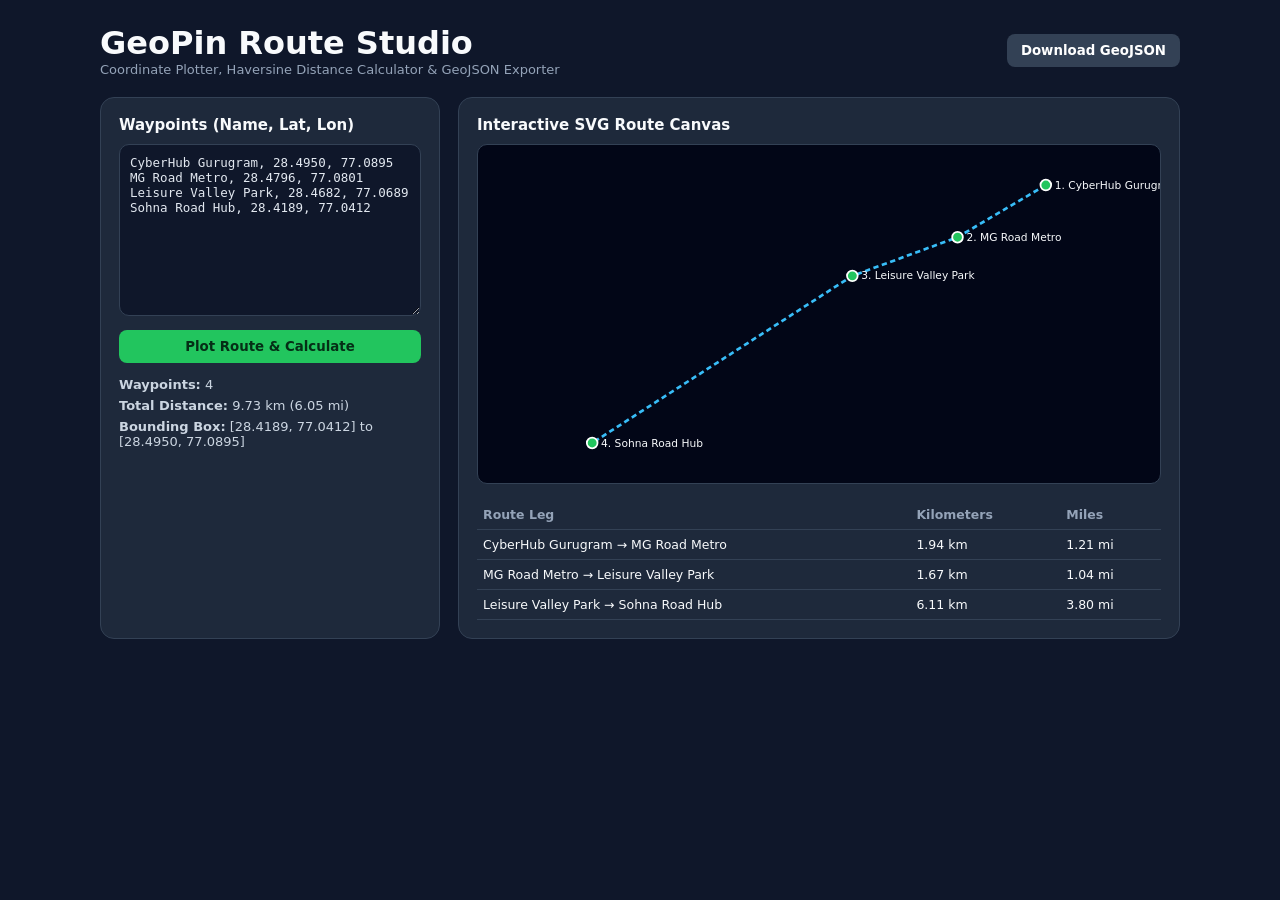
<file: index.html>
<!DOCTYPE html>
<html lang="en">
<head>
  <meta charset="UTF-8" />
  <meta name="viewport" content="width=device-width, initial-scale=1.0" />
  <title>GeoPin Studio — Coordinate Route & Haversine Analyzer</title>
  <link rel="stylesheet" href="styles.css" />
</head>
<body>
  <div class="shell">
    <header>
      <div>
        <h1>GeoPin Route Studio</h1>
        <p>Coordinate Plotter, Haversine Distance Calculator & GeoJSON Exporter</p>
      </div>
      <button class="btn" id="exportGeoBtn">Download GeoJSON</button>
    </header>

    <div class="grid">
      <section class="card">
        <h2>Waypoints (Name, Lat, Lon)</h2>
        <textarea id="coordInput" rows="10">CyberHub Gurugram, 28.4950, 77.0895
MG Road Metro, 28.4796, 77.0801
Leisure Valley Park, 28.4682, 77.0689
Sohna Road Hub, 28.4189, 77.0412</textarea>
        <button class="btn primary" id="plotBtn">Plot Route & Calculate</button>
        <div id="stats" class="stats"></div>
      </section>

      <section class="card">
        <h2>Interactive SVG Route Canvas</h2>
        <svg id="mapSvg" viewBox="0 0 600 380"></svg>
        <div id="legTable"></div>
      </section>
    </div>
  </div>
  <script src="app.js"></script>
</body>
</html>
</file>
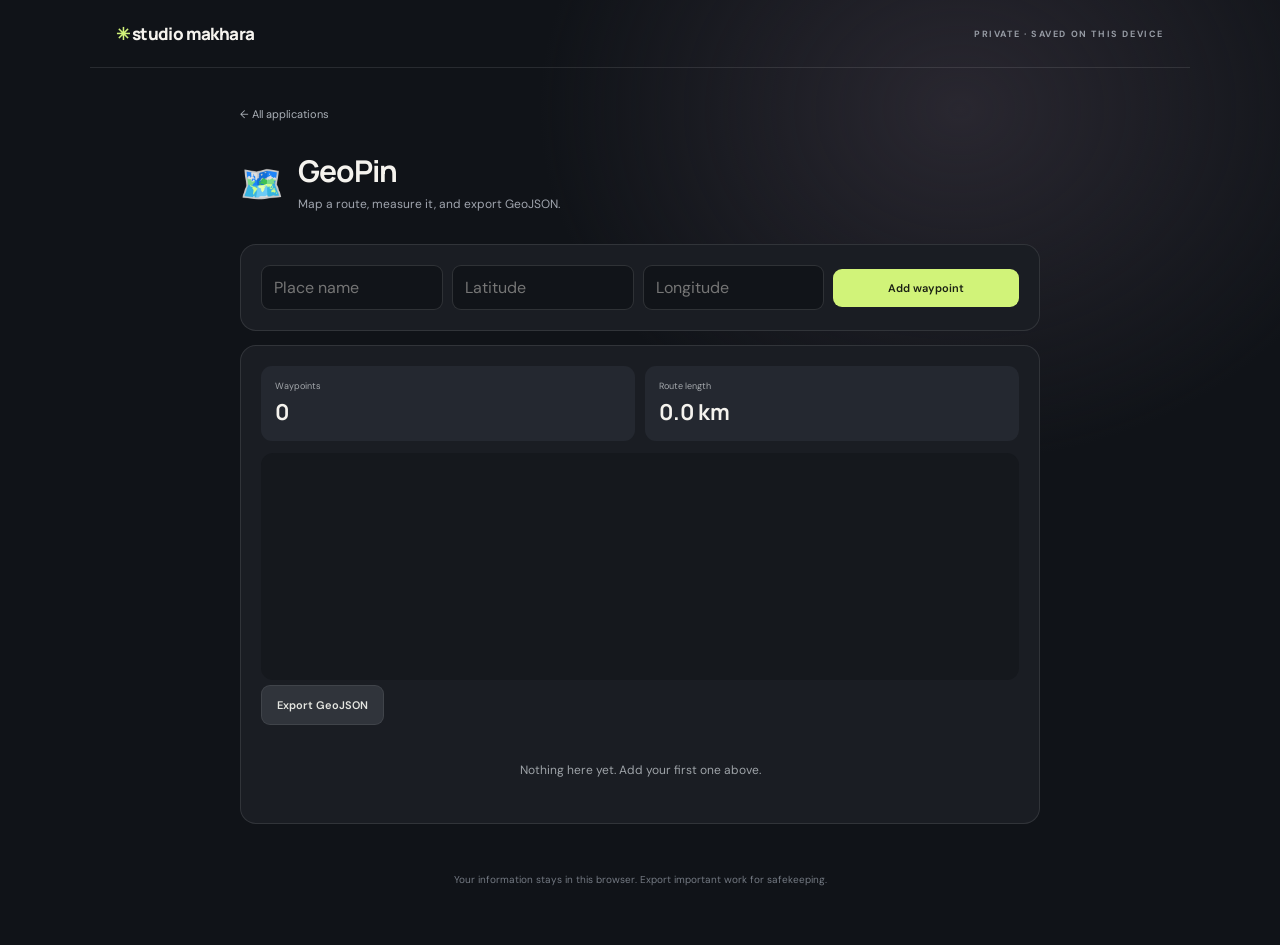
<file: app/index.html>
<!doctype html><html lang="en"><head><meta charset="utf-8"><meta name="viewport" content="width=device-width,initial-scale=1"><meta name="theme-color" content="#101318"><link rel="manifest" href="manifest.webmanifest"><link rel="stylesheet" href="styles.css"><title>geopin · Studio Makhara</title></head><body data-app="geopin"><script src="app.js"></script><script>if('serviceWorker' in navigator) navigator.serviceWorker.register('sw.js').catch(()=>{});</script></body></html>
</file>
<file: styles.css>
* { box-sizing: border-box; margin: 0; padding: 0; font-family: system-ui, -apple-system, sans-serif; }
body { background: #0f172a; color: #f8fafc; padding: 24px; }
.shell { max-width: 1080px; margin: 0 auto; }
header { display: flex; justify-content: space-between; align-items: center; flex-wrap: wrap; gap: 12px; margin-bottom: 20px; }
header p { color: #94a3b8; font-size: 13px; }
.grid { display: grid; grid-template-columns: 340px 1fr; gap: 18px; }
@media (max-width: 840px) { .grid { grid-template-columns: 1fr; } }
.card { background: #1e293b; border: 1px solid #334155; border-radius: 14px; padding: 18px; }
.card h2 { font-size: 15px; margin-bottom: 10px; }
textarea { width: 100%; background: #0f172a; color: #e2e8f0; border: 1px solid #334155; border-radius: 10px; padding: 10px; font-family: ui-monospace, monospace; font-size: 12.5px; margin-bottom: 10px; }
.btn { border: none; border-radius: 8px; padding: 9px 14px; font-weight: 600; cursor: pointer; background: #334155; color: #fff; }
.btn.primary { background: #22c55e; color: #052e16; width: 100%; }
.stats { margin-top: 14px; font-size: 13px; color: #cbd5e1; display: flex; flex-direction: column; gap: 6px; }
svg { width: 100%; height: 340px; background: #020617; border-radius: 10px; border: 1px solid #334155; }
table { width: 100%; border-collapse: collapse; margin-top: 12px; font-size: 12.5px; }
th, td { text-align: left; padding: 7px 6px; border-bottom: 1px solid #334155; }
th { color: #94a3b8; }
</file>
<file: app/styles.css>
@import url('https://fonts.googleapis.com/css2?family=DM+Sans:wght@400;500;600;700&family=Manrope:wght@400;500;600;700;800&display=swap');
:root{font-family:'DM Sans',sans-serif;color:#f5f3ee;background:#101318;--accent:#d1f379;--muted:#a0a5ae;--panel:#1b1f25;--line:#ffffff1a}*{box-sizing:border-box}body{margin:0;min-height:100vh;background:radial-gradient(ellipse at 75% 12%,#292730 0,transparent 31%),#101318}.top{height:68px;border-bottom:1px solid var(--line);display:flex;align-items:center;justify-content:space-between;max-width:1100px;margin:auto;padding:0 26px}.brand{font:800 17px Manrope,sans-serif;letter-spacing:-.6px;color:#f5f3ee;text-decoration:none}.brand:first-letter{color:var(--accent)}.top-note,.kicker{font-size:9px;letter-spacing:1.6px;color:#969ba4;font-weight:700}.wrap{max-width:1050px;margin:auto;padding:0 26px}.hero{padding:65px 6px 36px}.kicker{margin:0 0 18px}.hero h1{font:800 clamp(42px,6vw,67px)/1.05 Manrope,sans-serif;letter-spacing:-3.2px;margin:0}.hero h1 em{color:var(--accent);font-style:normal}.lede{color:#b2b6bc;font-size:14px;line-height:1.7;max-width:520px;margin:18px 0 0}.grid{display:grid;grid-template-columns:repeat(3,1fr);gap:13px}.app-card{display:flex;flex-direction:column;min-height:175px;border:1px solid var(--line);border-radius:17px;padding:18px;background:linear-gradient(140deg,#20242a,#181b21);text-decoration:none;color:inherit;transition:transform .2s,border .2s}.app-card:hover{transform:translateY(-3px);border-color:#d1f37977}.app-card .emoji{font-size:25px}.app-card h2{font:700 16px Manrope,sans-serif;margin:14px 0 5px}.app-card p{font-size:11px;color:var(--muted);line-height:1.55;margin:0;flex:1}.card-foot{display:flex;justify-content:space-between;align-items:center;margin-top:15px;color:#a4a9af;font-size:10px}.card-foot b{font-size:17px;color:var(--accent);font-weight:400}.app-page{max-width:850px;margin:34px auto;padding:0 25px}.back{color:#aab0b7;text-decoration:none;font-size:11px}.app-title{display:flex;align-items:center;gap:14px;margin:27px 0}.app-title .emoji{font-size:35px}.app-title h1{font:700 30px Manrope,sans-serif;letter-spacing:-1px;margin:0}.app-title p{color:var(--muted);font-size:12px;margin:5px 0}.panel{border:1px solid var(--line);background:#1a1d23;border-radius:16px;padding:20px;margin:14px 0}.row{display:flex;gap:9px;align-items:center;flex-wrap:wrap}.row>*{flex:1;min-width:110px}input,select,textarea{font:inherit;color:#f6f5ef;background:#111419;border:1px solid #ffffff20;border-radius:9px;padding:11px 12px;outline:none;width:100%}input:focus,select:focus,textarea:focus{border-color:#d1f37999}button,.btn{font:600 11px 'DM Sans',sans-serif;border:0;border-radius:9px;padding:12px 15px;background:var(--accent);color:#1b2114;cursor:pointer}button.secondary{background:#30343b;color:#e5e6e1;border:1px solid #ffffff14}.items{display:grid;gap:8px;margin-top:12px}.item{display:flex;align-items:center;gap:11px;padding:12px;background:#22262d;border-radius:11px}.item .grow{flex:1;min-width:0}.item strong{font-size:12px;display:block}.item small{font-size:10px;color:#9ca2a8}.item button{padding:8px 10px}.stats{display:flex;gap:10px;flex-wrap:wrap}.stat{flex:1;min-width:125px;background:#242830;padding:14px;border-radius:11px}.stat small{display:block;font-size:9px;color:#a4a8ac}.stat b{display:block;font:700 22px Manrope,sans-serif;margin-top:5px}.empty{color:#9ea3a8;text-align:center;padding:25px;font-size:12px}.timer{font:800 76px Manrope,sans-serif;text-align:center;letter-spacing:-4px;color:var(--accent);padding:15px}.toast{position:fixed;bottom:20px;left:50%;transform:translate(-50%,15px);background:var(--accent);color:#18200d;border-radius:9px;padding:12px 16px;font-size:11px;opacity:0;transition:.2s}.toast.show{opacity:1;transform:translate(-50%,0)}.hidden{display:none!important}footer{text-align:center;color:#737982;font-size:10px;padding:35px 0 25px}@media(max-width:700px){.grid{grid-template-columns:repeat(2,1fr)}.hero{padding-top:48px}.top-note{font-size:8px}.app-title h1{font-size:25px}}@media(max-width:460px){.grid{grid-template-columns:1fr}.app-card{min-height:150px}.top{padding:0 16px}.wrap{padding:0 16px}.hero h1{letter-spacing:-2px}.app-page{padding:0 15px}}
</file>
